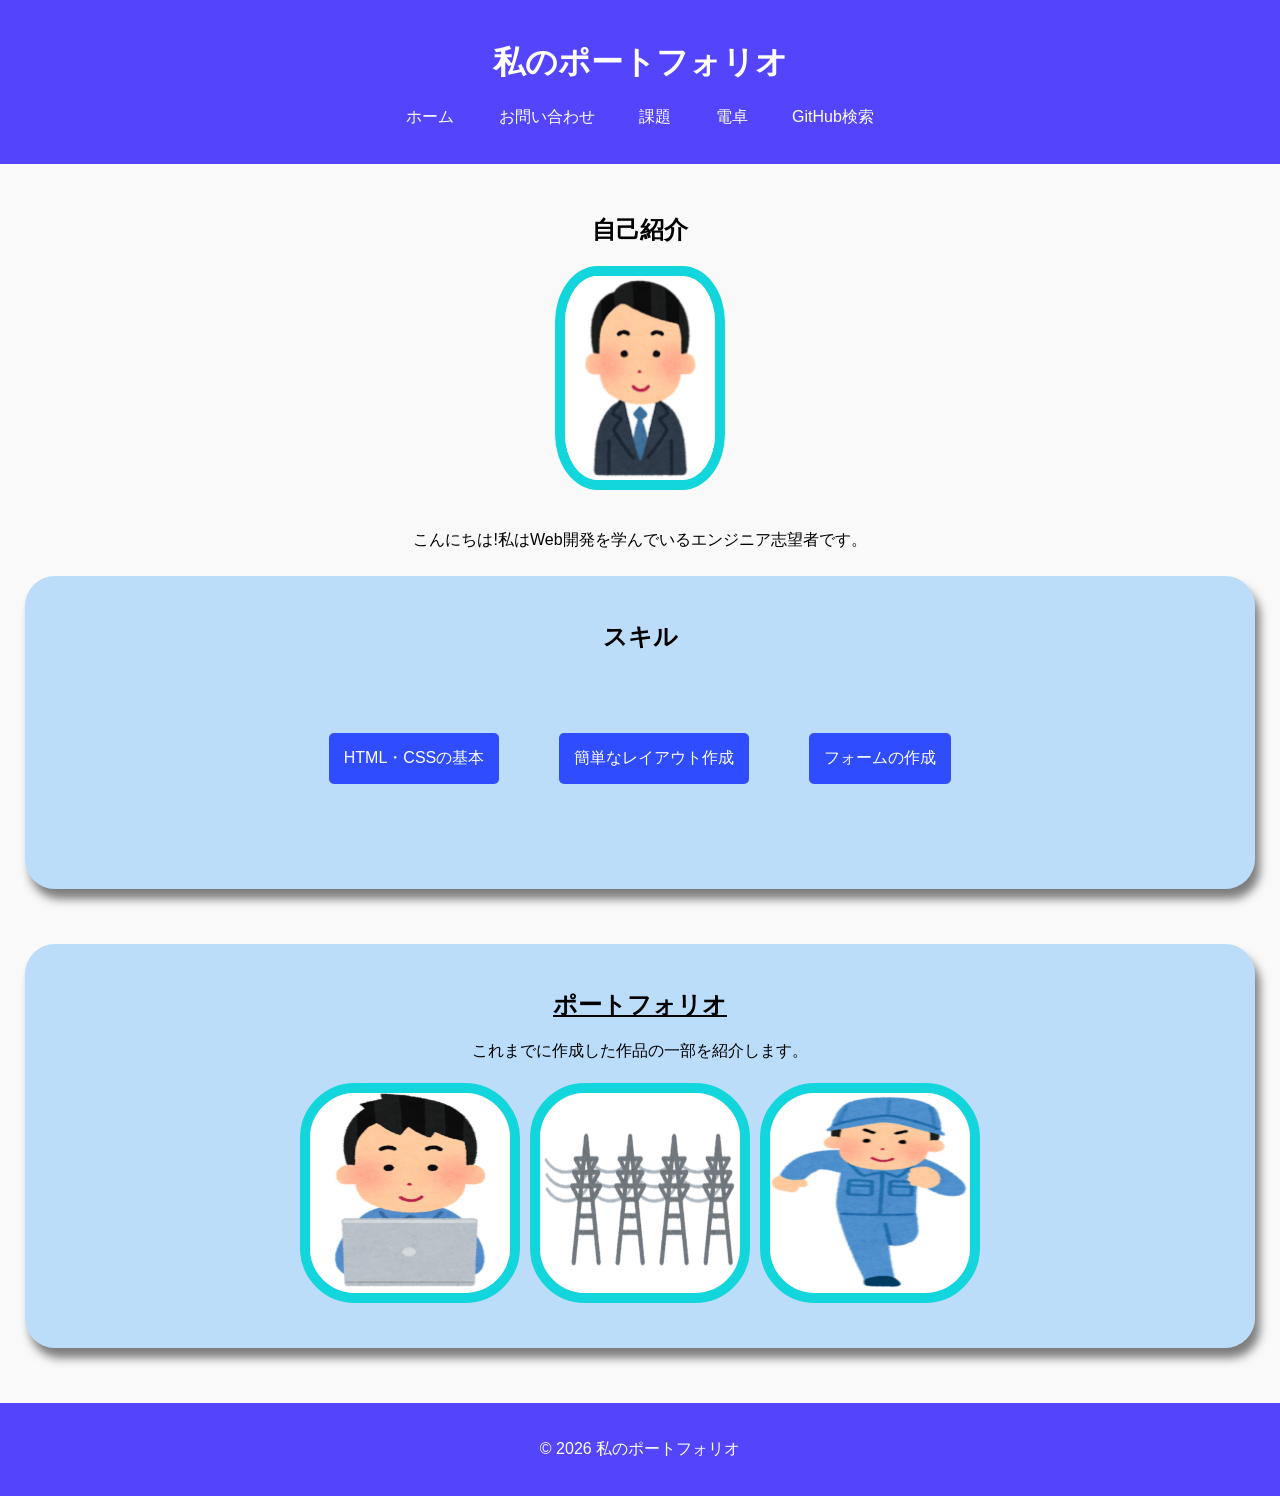
<file: index.html>
<!DOCTYPE html>
<html lang="ja">
<head>
    <meta charset="UTF-8">
    <meta name="viewport" content="width=device-width, initial-scale=1.0">
    <title>ポートフォリオ</title>
    <link rel="stylesheet" href="start-folder/css/style.css">
</head>
<body>
    <header>
        <h1>私のポートフォリオ</h1>
        <nav>
            <ul class="nav-list">
                <li><a href="index.html">ホーム</a></li>
                <li><a href="start-folder/contact.html">お問い合わせ</a></li>
                <li><a href="start-folder/work.html">課題</a></li>
                <li><a href="start-folder/calculate.html">電卓</a></li>
                <li><a href="start-folder/githubsearch.html">GitHub検索</a></li>
            </ul>
        </nav>
    </header>
    <main>
        <section>
            <h2>自己紹介</h2>
            <img class="profile-img" src="start-folder/img/profile.png" alt="プロフィール写真">
            <p>こんにちは!私はWeb開発を学んでいるエンジニア志望者です。</p>
        </section>
        <section class="skills">
            <h2>スキル</h2>
            <ul class="skill-list">
                <li>HTML・CSSの基本</li>
                <li>簡単なレイアウト作成</li>
                <li>フォームの作成</li>
            </ul>
        </section>
        <section class="portfolio">
            <h2>ポートフォリオ</h2>
            <p>これまでに作成した作品の一部を紹介します。</p>
            <div>
                <img src="start-folder/img/work1.png" alt="作品1">
                <img src="start-folder/img/work2.png" alt="作品2">
                <img src="start-folder/img/work3.png" alt="作品3">
            </div>
        </section>
    </main>
    <footer>
        <p>&copy; 2026 私のポートフォリオ</p>
    </footer>
</body>
</html>
</file>
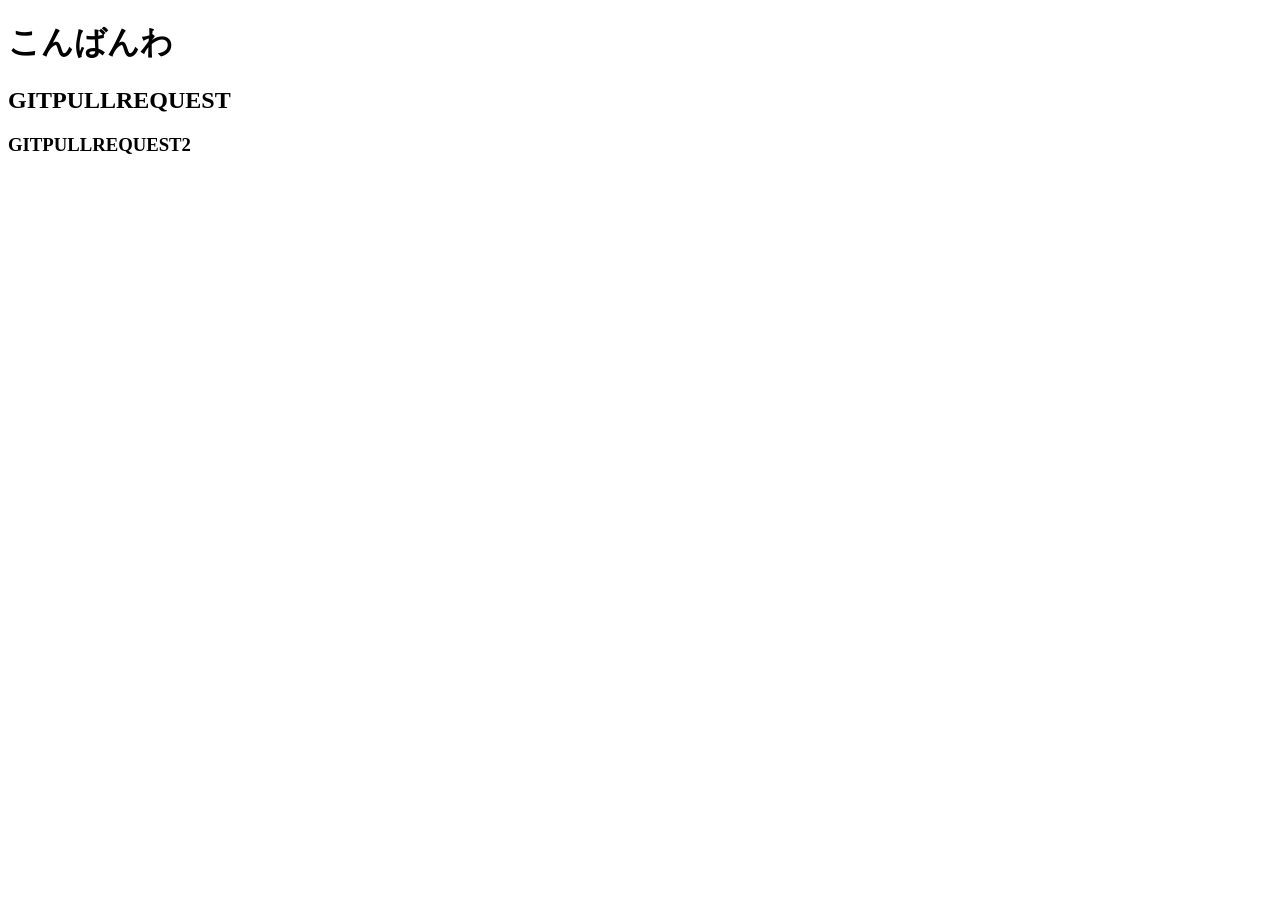
<file: start-folder/index.html>
<!DOCTYPE html>
<html lang="ja">
<head>
    <meta charset="UTF-8">
    <meta name="viewport" content="width=device-width, initial-scale=1.0">
    <title>Document</title>
</head>
<body>
    <h1>こんばんわ</h1>
    <h2>GITPULLREQUEST</h2>
    <h3>GITPULLREQUEST2</h3>
</body>
</html>
</file>
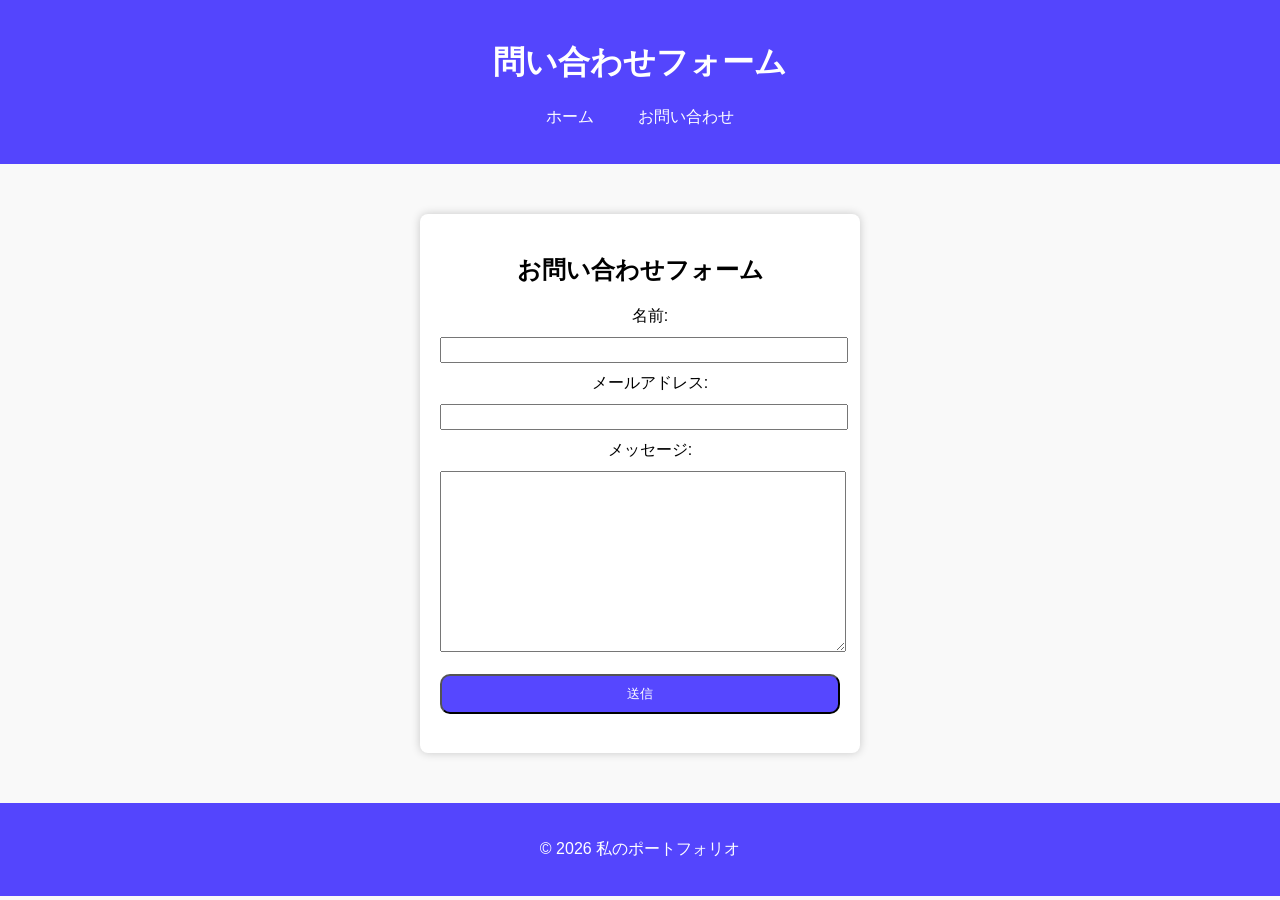
<file: Base_Week4/contact.html>
<!DOCTYPE html>
<html lang="ja">
<head>
    <meta charset="UTF-8">
    <meta name="viewport" content="width=device-width, initial-scale=1.0">
    <title>お問い合わせ</title>
    <link rel="stylesheet" href="css/style.css">
</head>
<body>
    <header>
        <h1>問い合わせフォーム</h1>
        <nav>
            <ul class="nav-list">
                <li><a id="index" href="../index.html">ホーム</a></li>
                <li><a id="contact" href="Base_Week4/contact.html">お問い合わせ</a></li>
            </ul>
        </nav>
    </header>
    <main>
        <section class="contact-form">
            <h2>お問い合わせフォーム</h2>
            <form action="#" mthod="post">
                <dl>
                    <dt>名前:</dt>
                    <dd><input type="text" name="name"></dd>
                    <dt>メールアドレス:</dt>
                    <dd><input type="email" name="email"></dd>
                    <dt>メッセージ:</dt>
                    <dd>
                        <textarea name="message" cols="75" rows="5"></textarea>
                    </dd>
                </dl>
                <h3><input type="submit" value="送信"></h3>
            </form>
        </section>
    </main>
    <footer>
        <p>&copy; 2026 私のポートフォリオ</p>
    </footer>
</body>
</html>
</file>
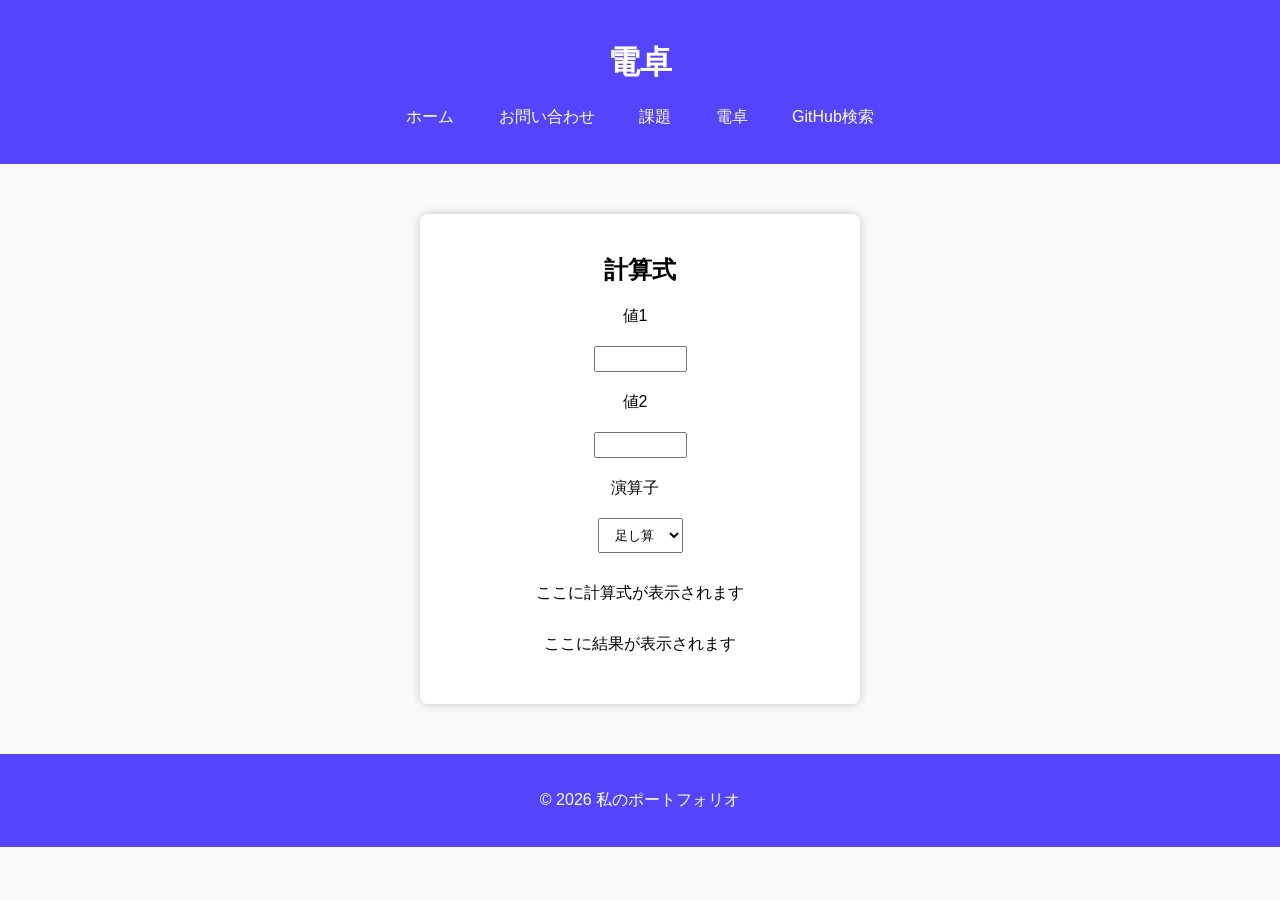
<file: start-folder/calculate.html>
<!DOCTYPE html>
<html lang="ja">

    <head>
        <meta charset="UTF-8">
        <meta name="viewport" content="width=device-width, initial-scale=1.0">
        <title>電卓</title>
        <link rel="stylesheet" href="css/style.css">
        <link rel="stylesheet" href="css/calculate.css">
    </head>

    <body>
        <header>
            <h1>電卓</h1>
            <nav>
                <ul class="nav-list">
                    <li><a href="../index.html">ホーム</a></li>
                    <li><a href="contact.html">お問い合わせ</a></li>
                    <li><a href="work.html">課題</a></li>
                    <li><a href="calculate.html">電卓</a></li>
                    <li><a href="githubsearch.html">GitHub検索</a></li>
                </ul>
            </nav>
        </header>
        <main>
        <section class="contact-form">
            <h2>計算式</h2>
            <form action="#" method="POST" class="expression-form">
                <dl class="Input">
                    <dt class="Item">値1</dt>
                    <dd><input type="number" id="value1"></dd>
                    <dt class="Item">値2</dt>
                    <dd><input type="number" id="value2"></dd>
                    <dt class="Item">演算子</dt>
                    <select name="choice" id="choice">
                        <option value="addition">足し算</option>
                        <option value="subtraction">引き算</option>
                        <option value="multiplication">掛け算</option>
                        <option value="division">割り算</option>
                    </select>
                </dl>
            </form>
            <p id="expression" class="output">ここに計算式が表示されます</p>
            <p id="result" class="output">ここに結果が表示されます</p>
        </section>
    </main>
        <footer>
            <p>&copy; 2026 私のポートフォリオ</p>
        </footer>
        <script src="Javascript/calculate.js"></script>
    </body>

</html>
</file>
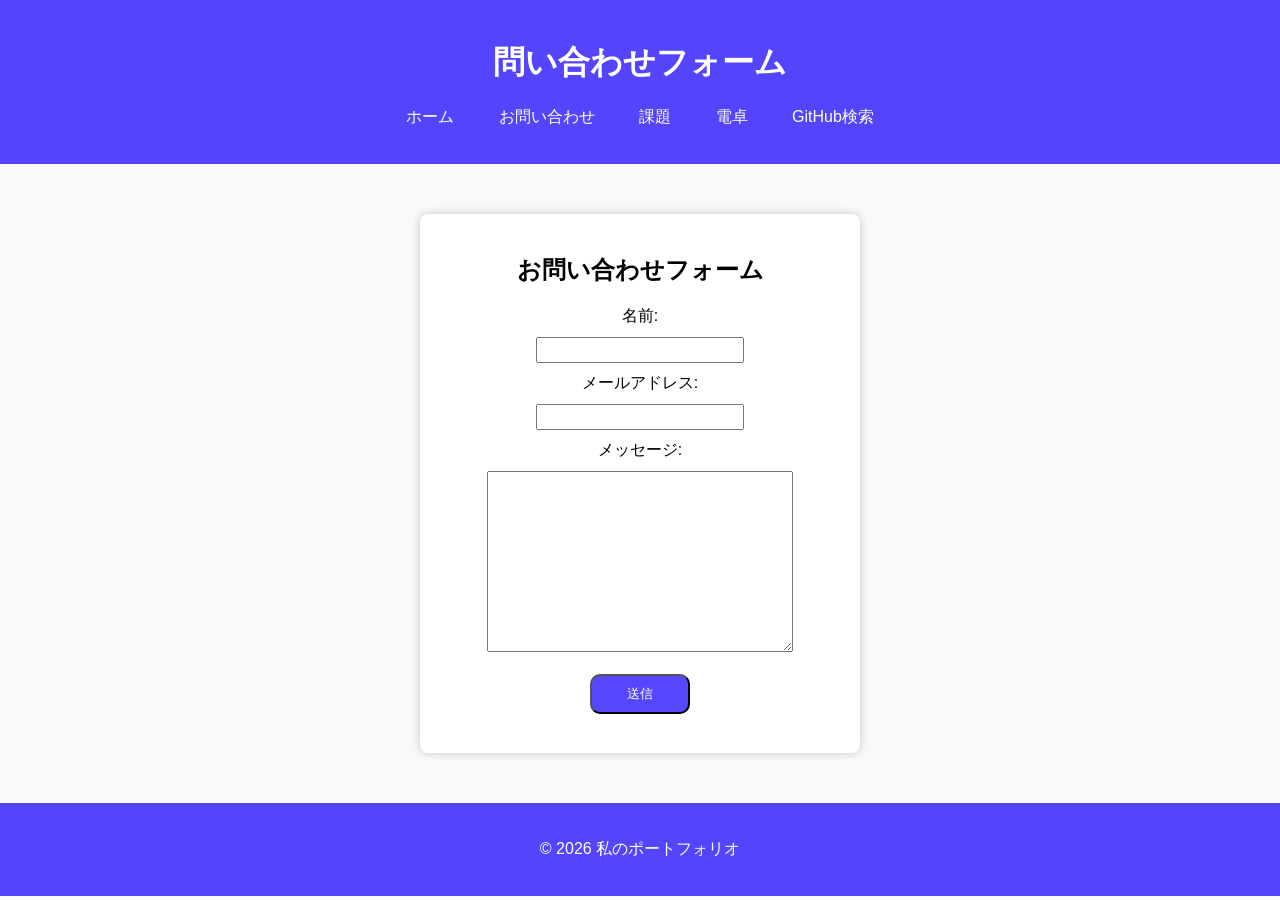
<file: start-folder/contact.html>
<!DOCTYPE html>
<html lang="ja">
<head>
    <meta charset="UTF-8">
    <meta name="viewport" content="width=device-width, initial-scale=1.0">
    <title>お問い合わせ</title>
    <link rel="stylesheet" href="css/style.css">
</head>
<body>
    <header>
        <h1>問い合わせフォーム</h1>
        <nav>
            <ul class="nav-list">
                <li><a href="../index.html">ホーム</a></li>
                <li><a href="contact.html">お問い合わせ</a></li>
                <li><a href="work.html">課題</a></li>
                <li><a href="calculate.html">電卓</a></li>
                <li><a href="githubsearch.html">GitHub検索</a></li>
            </ul>
        </nav>
    </header>
    <main>
        <section class="contact-form">
            <h2>お問い合わせフォーム</h2>
            <form action="#" mthod="post">
                <dl>
                    <dt>名前:</dt>
                    <dd><input type="text" name="name"></dd>
                    <dt>メールアドレス:</dt>
                    <dd><input type="email" name="email"></dd>
                    <dt>メッセージ:</dt>
                    <dd>
                        <textarea name="message" cols="75" rows="5"></textarea>
                    </dd>
                </dl>
                <h3><input type="submit" value="送信"></h3>
            </form>
        </section>
    </main>
    <footer>
        <p>&copy; 2026 私のポートフォリオ</p>
    </footer>
</body>
</html>
</file>
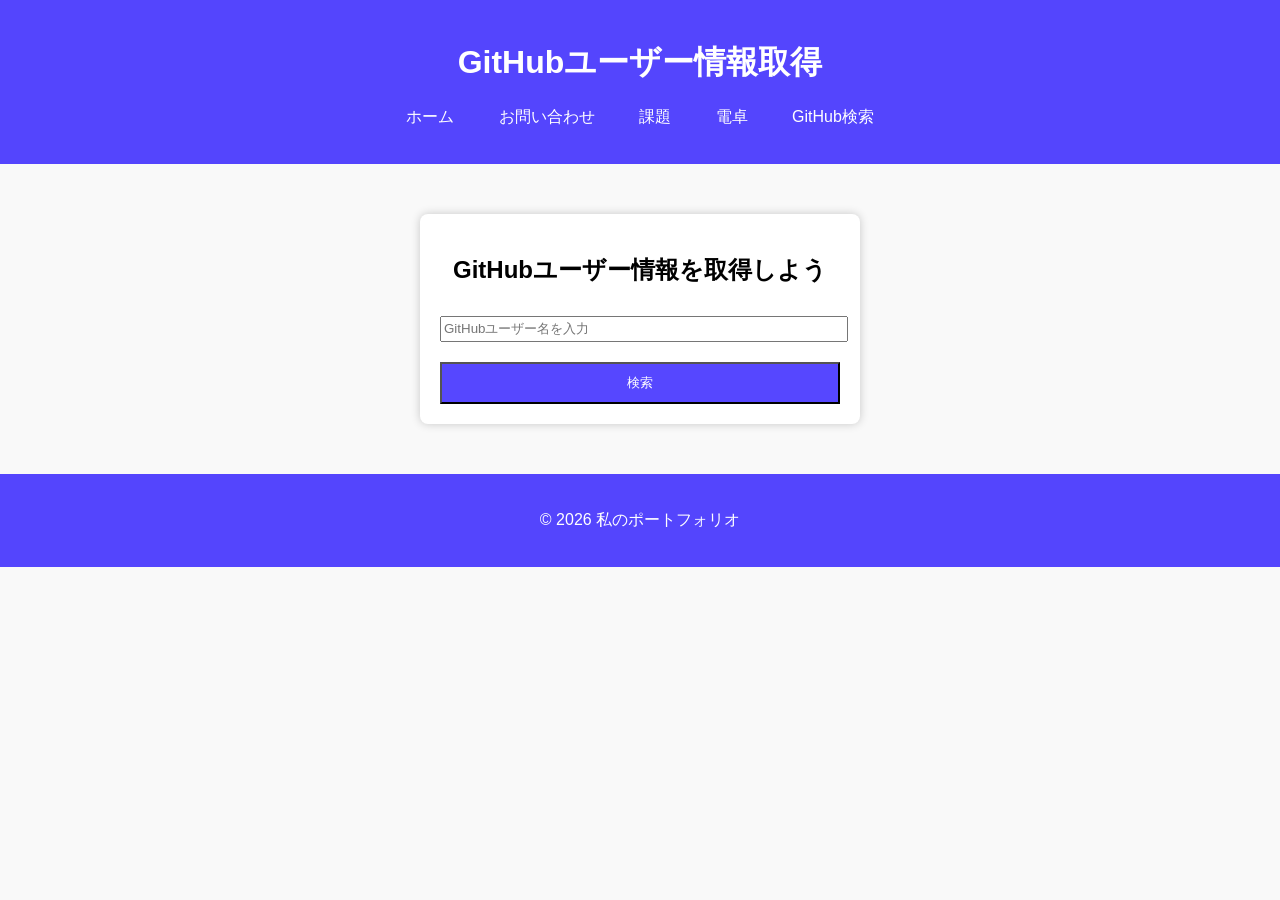
<file: start-folder/githubsearch.html>
<!DOCTYPE html>
<html lang="ja">
<head>
    <meta charset="UTF-8">
    <meta name="viewport" content="width=device-width, initial-scale=1.0">
    <title>GitHubユーザー情報取得</title>
    <link rel="stylesheet" href="css/style.css">
</head>
<body>
    <header>
        <h1>GitHubユーザー情報取得</h1>
        <nav>
            <ul class="nav-list">
                <li><a href="../index.html">ホーム</a></li>
                <li><a href="contact.html">お問い合わせ</a></li>
                <li><a href="work.html">課題</a></li>
                <li><a href="calculate.html">電卓</a></li>
                <li><a href="githubsearch.html">GitHub検索</a></li>
            </ul>
        </nav>
    </header>
    <main>
        <section class="contact-form">
            <h2>GitHubユーザー情報を取得しよう</h2>
            <input type="text" id="username" placeholder="GitHubユーザー名を入力" /><br>
            <button id="searchBtn">検索</button>
            <div id="result"></div>
        </section>
    </main>
    <footer>
        <p>&copy; 2026 私のポートフォリオ</p>
    </footer>
    <script src="Javascript/githubsearch.js"></script>
</body>
</html>
</file>
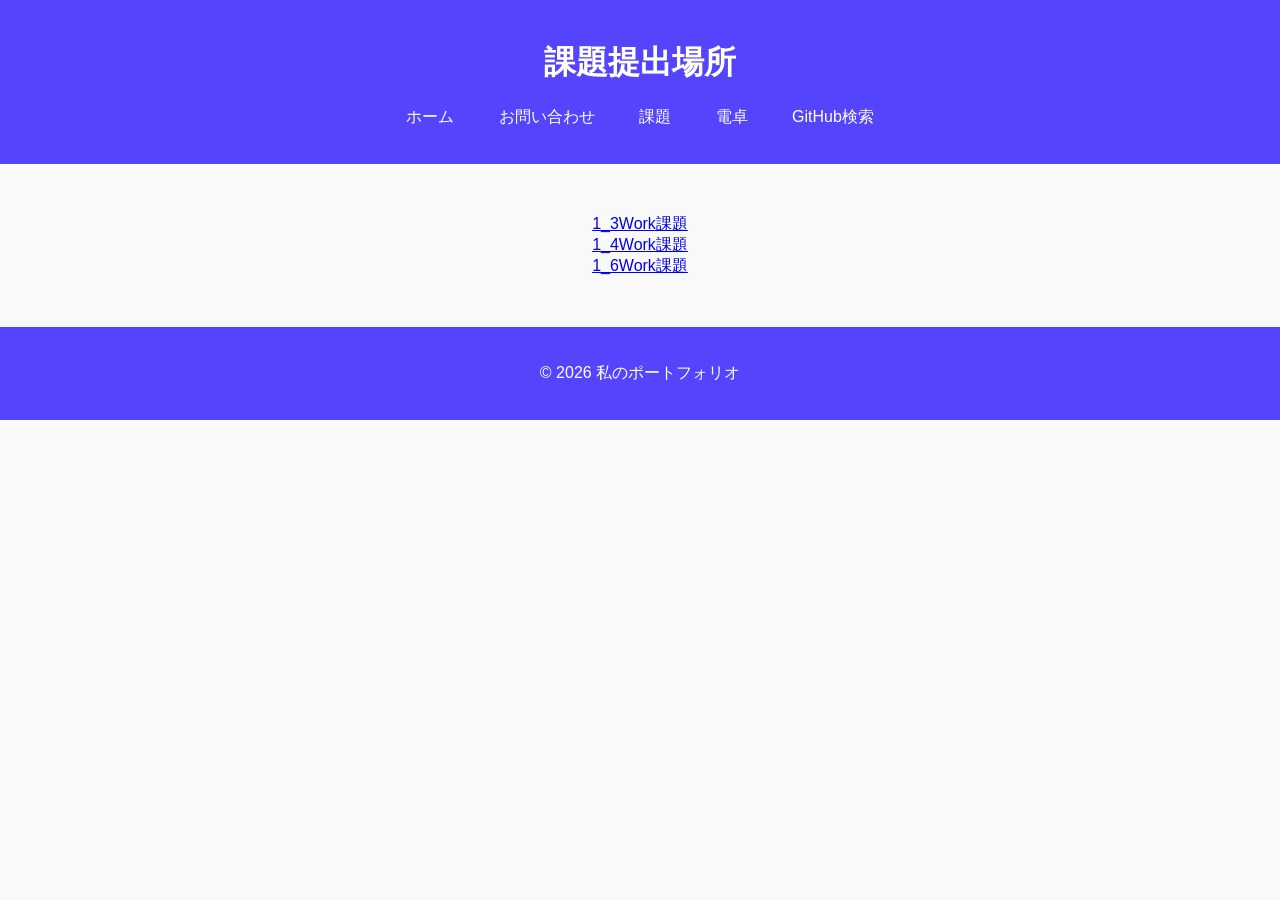
<file: start-folder/work.html>
<!DOCTYPE html>
<html lang="ja">
<head>
    <meta charset="UTF-8">
    <meta name="viewport" content="width=device-width, initial-scale=1.0">
    <title>課題一覧</title>
    <link rel="stylesheet" href="css/style.css">
</head>
<body>
    <header>
        <h1>課題提出場所</h1>
        <nav>
            <ul class="nav-list">
                <li><a href="../index.html">ホーム</a></li>
                <li><a href="contact.html">お問い合わせ</a></li>
                <li><a href="work.html">課題</a></li>
                <li><a href="calculate.html">電卓</a></li>
                <li><a href="githubsearch.html">GitHub検索</a></li>
            </ul>
        </nav>
    </header>
    <main>
        <a href="JavaScriptWork/work_1_3/1_3.html">1_3Work課題</a><br>
        <a href="JavaScriptWork/work_1_4/1_4.html">1_4Work課題</a><br>
        <a href="JavaScriptWork/work_1_6/1_6.html">1_6Work課題</a><br>
    </main>
    <footer>
        <p>&copy; 2026 私のポートフォリオ</p>
    </footer>
</body>
</html>
</file>
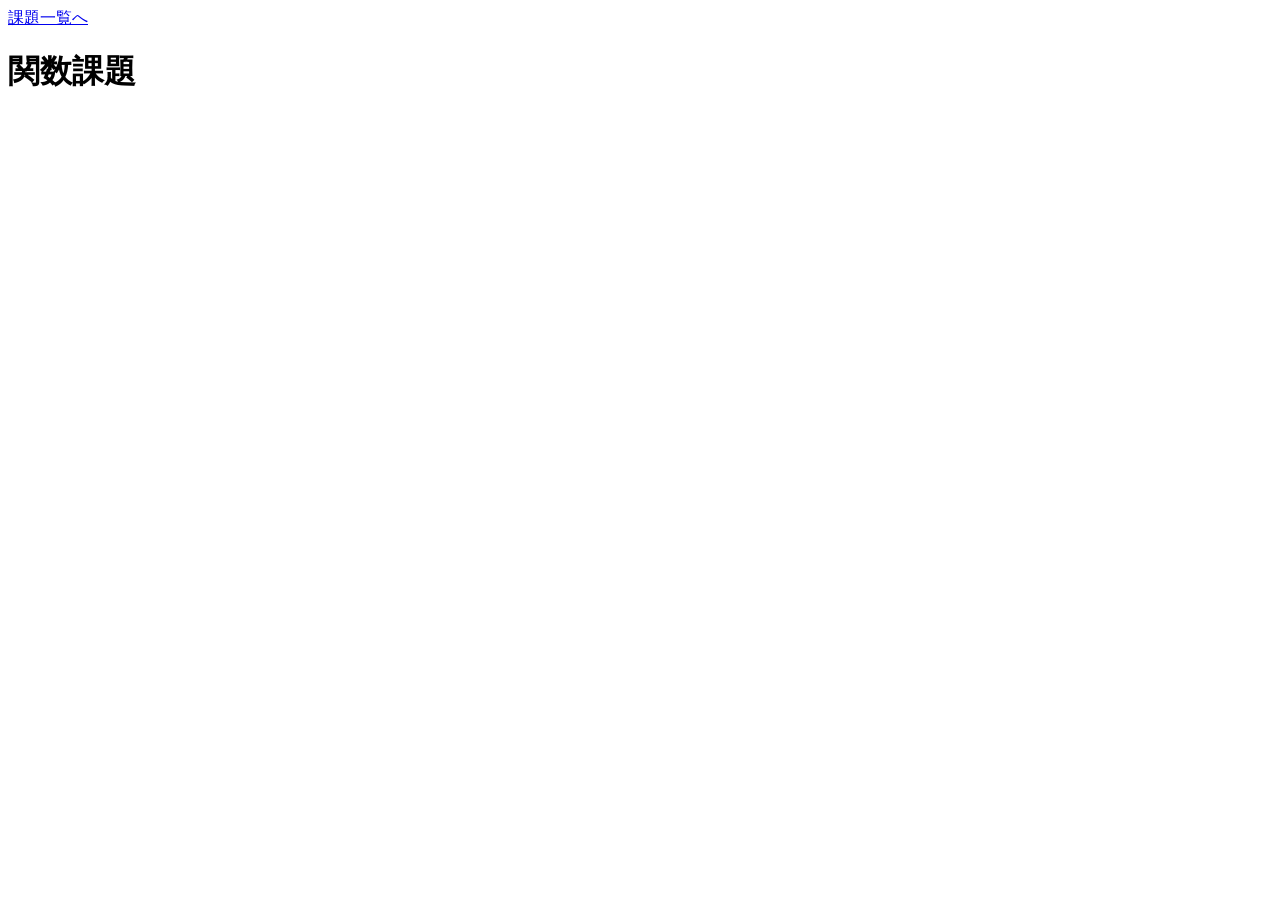
<file: start-folder/JavaScriptWork/work_1_3/1_3.html>
<!DOCTYPE html>
<html lang="ja">
<head>
    <meta charset="UTF-8">
    <meta name="viewport" content="width=device-width, initial-scale=1.0">
    <title>関数課題</title>
</head>
<body>
    <a href="../../../work.html">課題一覧へ</a>
    <h1>関数課題</h1>
    <script src="1_3.js"></script>
</body>
</html>
</file>
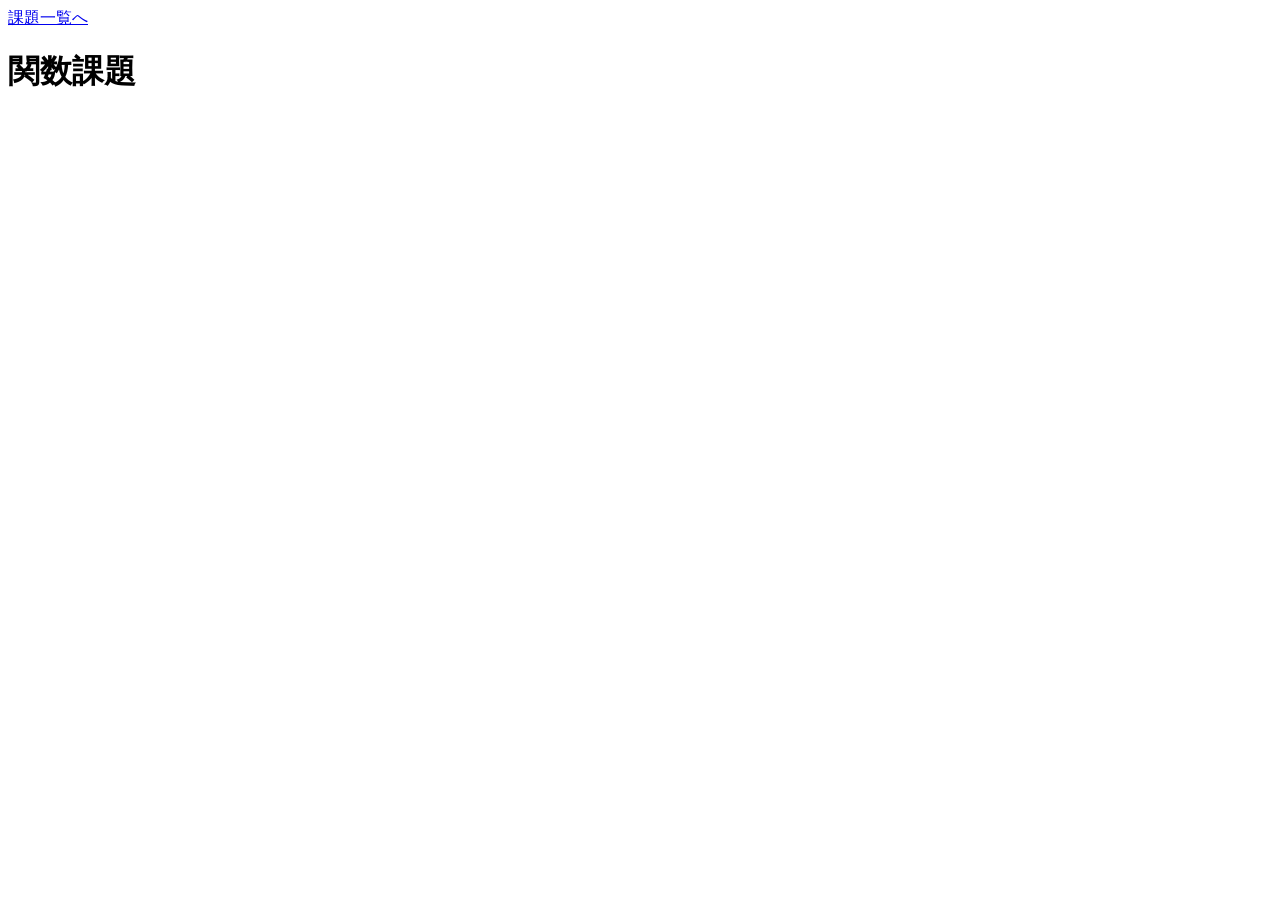
<file: start-folder/JavaScriptWork/work_1_3/1_3function.html>
<!DOCTYPE html>
<html lang="ja">
<head>
    <meta charset="UTF-8">
    <meta name="viewport" content="width=device-width, initial-scale=1.0">
    <title>関数課題</title>
</head>
<body>
    <a href="../../work.html">課題一覧へ</a>
    <h1>関数課題</h1>
    <script src="1_3.js"></script>
</body>
</html>
</file>
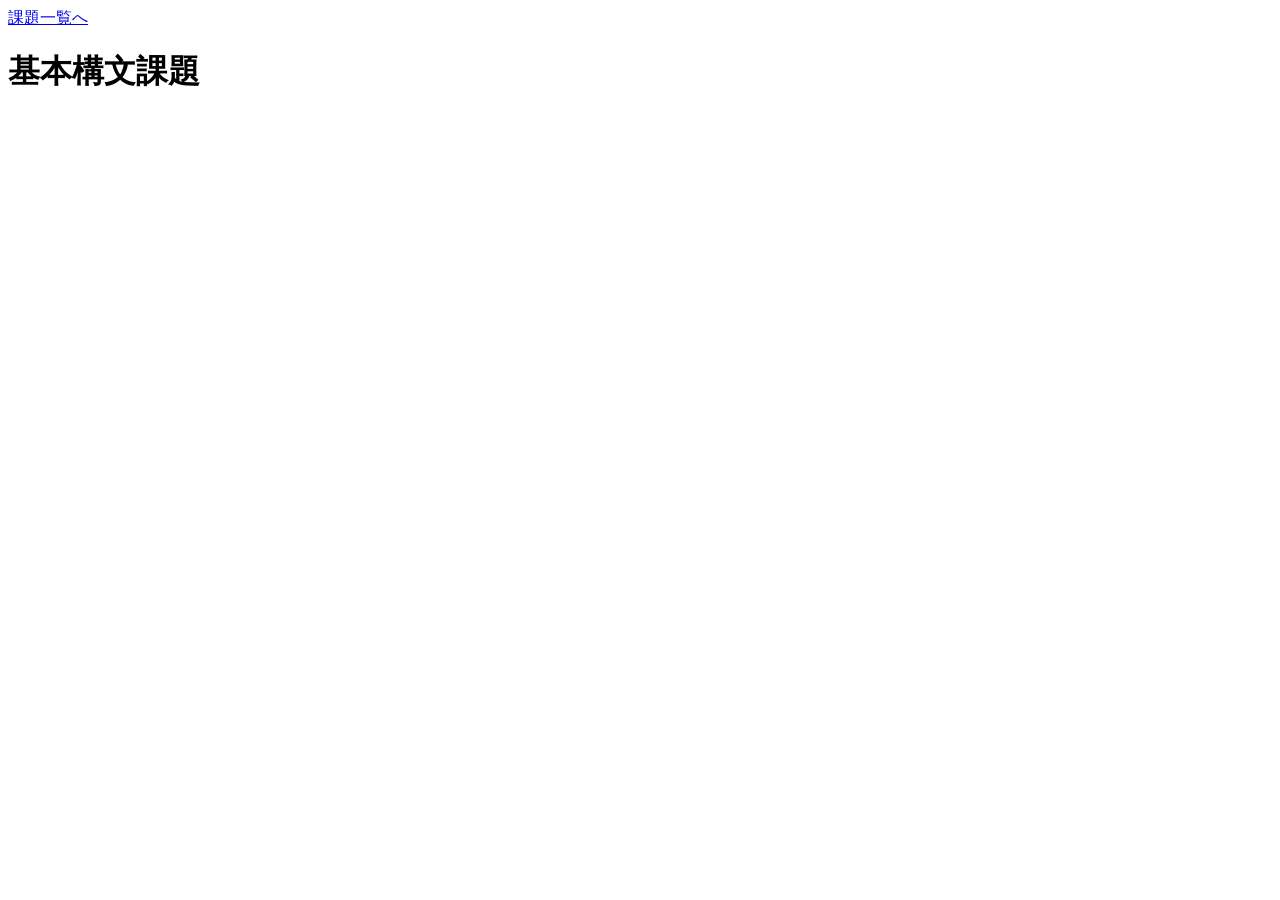
<file: start-folder/JavaScriptWork/work_1_4/1_4.html>
<!DOCTYPE html>
<html lang="ja">
<head>
    <meta charset="UTF-8">
    <meta name="viewport" content="width=device-width, initial-scale=1.0">
    <title>基本構文課題</title>
</head>
<body>
    <a href="../../work.html">課題一覧へ</a>
    <h1>基本構文課題</h1>
    <script src="1_4.js"></script>
</body>
</html>
</file>
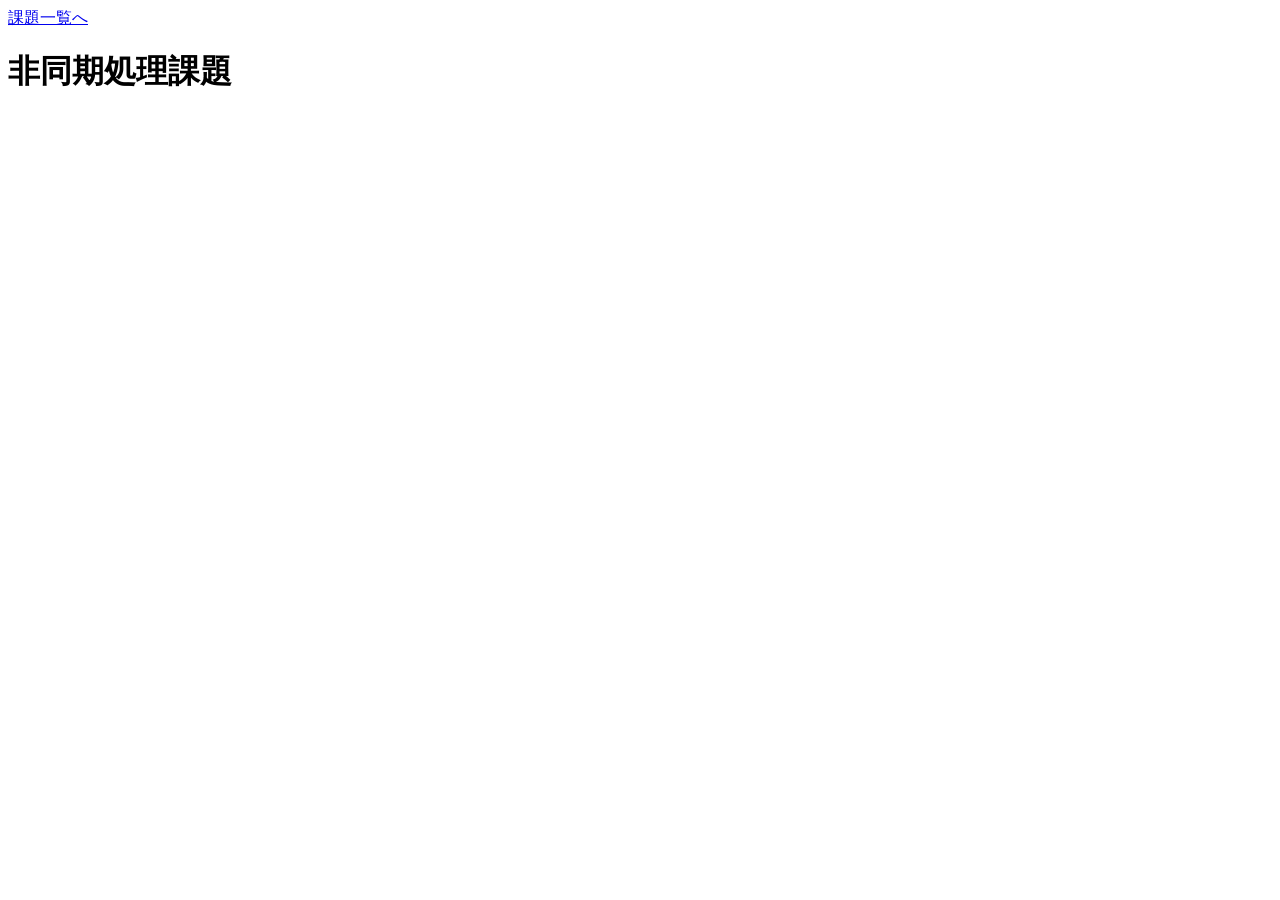
<file: start-folder/JavaScriptWork/work_1_6/1_6.html>
<!DOCTYPE html>
<html lang="ja">
<head>
    <meta charset="UTF-8">
    <meta name="viewport" content="width=device-width, initial-scale=1.0">
    <title>非同期処理課題</title>
</head>
<body>
    <a href="../../work.html">課題一覧へ</a>
    <h1>非同期処理課題</h1>
    <script src="1_6.js"></script>
</body>
</html>
</file>
<file: start-folder/css/style.css>
body {
    font-family: Arial, sans-serif;
    margin: 0;
    background-color: #f9f9f9;
}

header {
    background-color: rgba(30, 10, 255, 0.75);
    color: white;
    padding-top: 20px;
    padding-bottom: 20px;
    margin-bottom: 50px;
    text-align: center;
}

.nav-list li {
    display: inline;
    cursor: pointer;
    margin-right: 40px;
}

.nav-list li a {
    color: white;
    text-decoration: none;
}

main {
    text-align: center;
    height: 100%;
}

.profile-img {
    width: 150px;
    border-radius: 25%;
    margin-bottom: 20px;
    border: 10px solid #12d6dc;
}

.skills {
    background-color: rgba(3, 135, 250, 0.25);
    padding: 25px;
    border-radius: 30px;
    margin: 25px;
    box-shadow: 5px 10px 10px rgba(0, 0, 0, 0.5);
}

.skill-list {
    margin: 20px;
    padding: 30px;
    display: flex;
    justify-content: center;
}

.skill-list li {
    background-color: rgba(0, 30, 255, 0.75);
    color: white;
    display: inline-block;
    padding: 15px;
    margin: 30px;
    border-radius: 5px;
}

.portfolio {
    background-color: rgba(3, 135, 250, 0.25);
    padding: 25px;
    border-radius: 30px;
    margin-top: 55px;
    margin-right: 25px;
    margin-bottom: 55px;
    margin-left: 25px;
    box-shadow: 5px 10px 10px rgba(0, 0, 0, 0.5);
}

.portfolio h2 {
    text-decoration: underline;
}

.portfolio div {
    display: flex;
    justify-content: center;
}

.portfolio img {
    width: 200px;
    height: 200px;
    margin: 5px;
    border-radius: 25%;
    margin-bottom: 20px;
    border: 10px solid #12d6dc;
}

.contact-form {
    max-width: 400px;
    margin: auto;
    background: white;
    padding: 20px;
    border-radius: 8px;
    box-shadow: 0px 0px 10px rgba(0, 0, 0, 0.2);
}

.contact-form form dl dd {
    margin: 0%;
}

.contact-form form dl dt {
    width: 100%;
    margin-top: 10px;
    margin-right: 20px;
    margin-bottom: 10px;
}

input{
    width: 200px;
    height: 20px;
    text-align: center;
}

textarea {
    width: 300px;
    height: 175px;
}

h3 input {
    background-color: rgba(30, 10, 255, 0.75);
    color: white;
    width: 100px;
    height: 40px;
    border-radius: 10px;
    cursor: pointer;
}

footer {
    background-color: rgba(30, 10, 255, 0.75);
    color: white;
    padding-top: 20px;
    padding-bottom: 20px;
    margin-top: 50px;
    text-align: center;
}

#username {
    width: 400px;
    text-align: left;
    margin-top: 10px;
    margin-bottom: 20px;
}

#searchBtn {
    width: 400px;
    padding: 10px;
    background-color: rgba(30, 10, 255, 0.75);
    color: white;

}
</file>
<file: Base_Week4/css/style.css>
body {
    font-family: Arial, sans-serif;
    margin: 0;
    background-color: #f9f9f9;
}

header {
    background-color: rgba(30, 10, 255, 0.75);
    color: white;
    padding-top: 20px;
    padding-bottom: 20px;
    margin-bottom: 50px;
    text-align: center;
}

.nav-list li {
    display: inline;
    cursor: pointer;
    margin-right: 40px;
}

.nav-list li a {
    color: white;
    text-decoration: none;
}

main {
    text-align: center;
    height: 100%;
}

.profile-img {
    width: 150px;
    border-radius: 25%;
    margin-bottom: 20px;
    border: 10px solid #12d6dc;
}

.skills {
    background-color: rgba(3, 135, 250, 0.25);
    padding: 25px;
    border-radius: 30px;
    margin: 25px;
    box-shadow: 5px 10px 10px rgba(0, 0, 0, 0.5);
}

.skill-list {
    margin: 20px;
    padding: 30px;
    display: flex;
    justify-content: center;
}

.skill-list li {
    background-color: rgba(0, 30, 255, 0.75);
    color: white;
    display: inline-block;
    padding: 15px;
    margin: 30px;
    border-radius: 5px;
}

.portfolio {
    background-color: rgba(3, 135, 250, 0.25);
    padding: 25px;
    border-radius: 30px;
    margin-top: 55px;
    margin-right: 25px;
    margin-bottom: 55px;
    margin-left: 25px;
    box-shadow: 5px 10px 10px rgba(0, 0, 0, 0.5);
}

.portfolio h2 {
    text-decoration: underline;
}

.portfolio div {
    display: flex;
    justify-content: center;
}

.portfolio img {
    width: 200px;
    height: 200px;
    margin: 5px;
    border-radius: 25%;
    margin-bottom: 20px;
    border: 10px solid #12d6dc;
}

.contact-form {
    max-width: 400px;
    margin: auto;
    background: white;
    padding: 20px;
    border-radius: 8px;
    box-shadow: 0px 0px 10px rgba(0, 0, 0, 0.2);
}

.contact-form form dl dd {
    margin: 0%;
}

.contact-form form dl dt {
    width: 100%;
    margin: 10px;
}

input{
    width: 100%;
    height: 20px;
}

textarea {
    width: 100%;
    height: 175px;
}

h3 input {
    background-color: rgba(30, 10, 255, 0.75);
    color: white;
    width: 100%;
    height: 40px;
    border-radius: 10px;
    cursor: pointer;
}

footer {
    background-color: rgba(30, 10, 255, 0.75);
    color: white;
    padding-top: 20px;
    padding-bottom: 20px;
    margin-top: 50px;
    text-align: center;
}
</file>
<file: start-folder/css/calculate.css>
.contact-form {
    height: 450px;
}

.Input .Item {
    width: 350px;
    height: 20px;
    text-align: center;
    margin: 20px;
}

#value1 {
    width: 85px;
    height: 20px;
    text-align: center;
}

#value2 {
    width: 85px;
    height: 20px;
    text-align: center;
}

#choice {
    width: 85px;
    height: 35px;
    text-align: center;
}

.output {
    margin: 30px;
}
</file>
